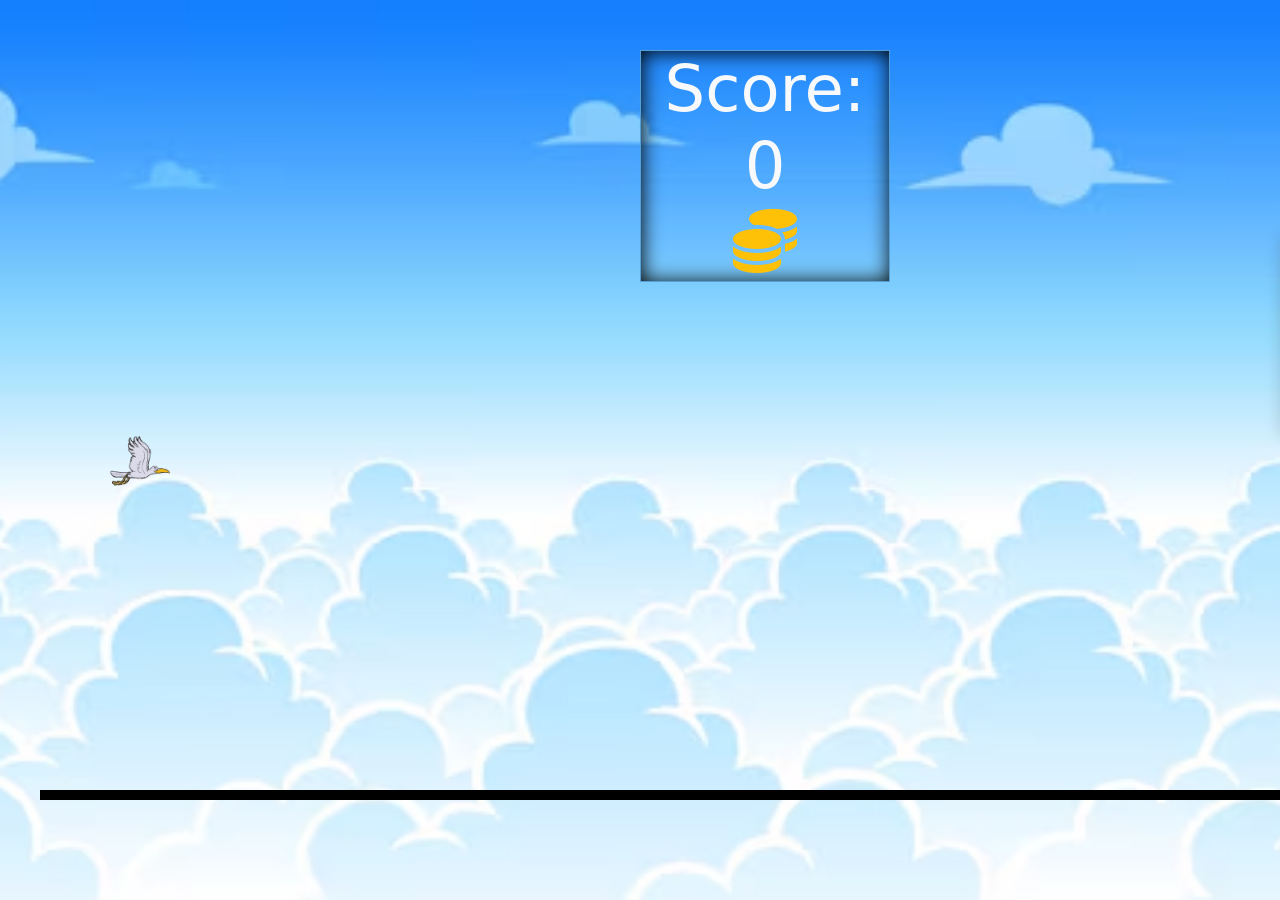
<file: projects/js/FlappyBird/index.html>
<!DOCTYPE html>
<html lang="en" onclick="jump()">

<head>
    <meta charset="UTF-8">
        <meta name="viewport" content="width=device-width, initial-scale=1.0, maximum-scale=1.0, user-scalable=no">

    <title>Flappy Bird</title>
    <link rel="stylesheet" href="./style.css">
    <link href="https://cdn.jsdelivr.net/npm/bootstrap@5.3.3/dist/css/bootstrap.min.css" rel="stylesheet"
        integrity="sha384-QWTKZyjpPEjISv5WaRU9OFeRpok6YctnYmDr5pNlyT2bRjXh0JMhjY6hW+ALEwIH" crossorigin="anonymous">
    <link rel="stylesheet" href="https://cdnjs.cloudflare.com/ajax/libs/font-awesome/6.5.2/css/all.min.css"
        integrity="sha512-SnH5WK+bZxgPHs44uWIX+LLJAJ9/2PkPKZ5QiAj6Ta86w+fsb2TkcmfRyVX3pBnMFcV7oQPJkl9QevSCWr3W6A=="
        crossorigin="anonymous" referrerpolicy="no-referrer" />
<link rel="shortcut icon" href="./gameImages/pi5rnAbbT.gif" type="image/x-icon">
</head>

<body>
    <main id="container" class="container-fluid gx-0">
        <div class="row-gap-0">
            <div class="col-12">
                <div id="score-div">
                    <div class="scores1-2">
                        <div id="score" class="display-3 text-light text-center">score:

                        </div>
                        <div id="score" class="display-3 text-light text-center"><i class="fa-solid fa-coins text-warning"></i>

                        </div>
                        <div id="score2"></div>
                    </div>
                </div>
            </div>
            <div id="game" class="col-6 col-sm-12 bg-black">
                <div id="geme"></div>
                <div id="block"></div>

                <div id="hole" class=" shadow"></div>
                <div id="character"><img id="char-img" class="img-fluid"  >
                </div>
            </div>
        </div>
    </main>
    <script src="https://cdn.jsdelivr.net/npm/bootstrap@5.3.3/dist/js/bootstrap.bundle.min.js"
        integrity="sha384-YvpcrYf0tY3lHB60NNkmXc5s9fDVZLESaAA55NDzOxhy9GkcIdslK1eN7N6jIeHz"
        crossorigin="anonymous"></script>
</body>
<script src="./script.js"></script>

</html>
</file>
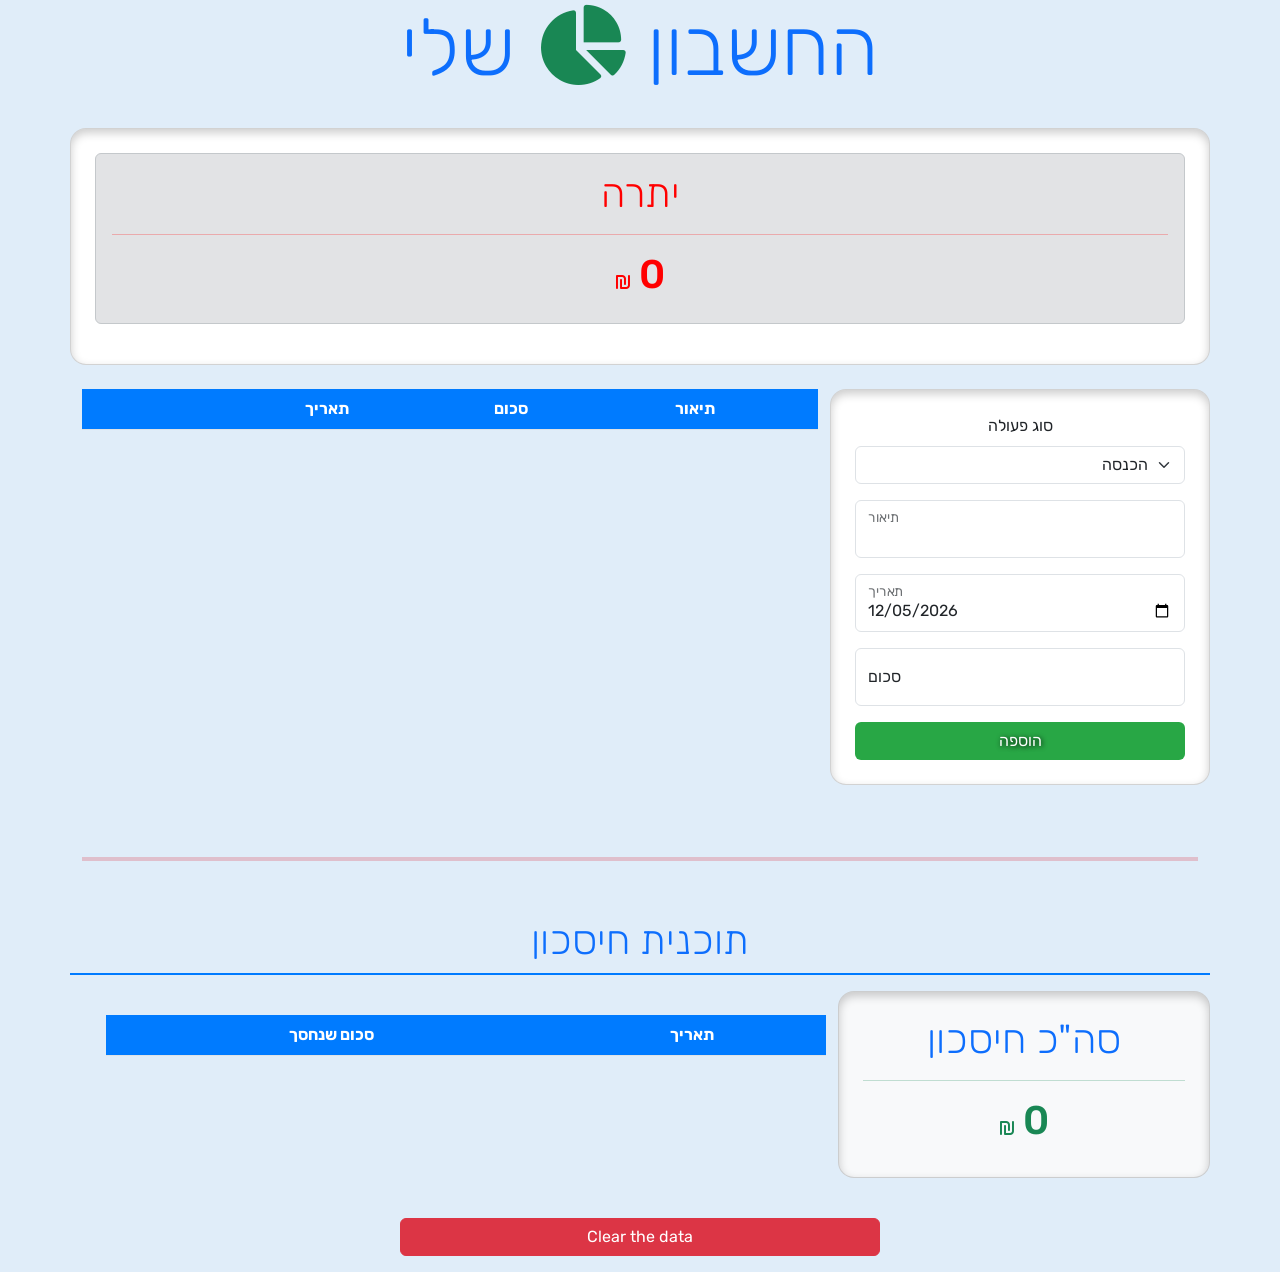
<file: projects/js/myAccount/index.html>
<!DOCTYPE html>
<html lang="he" dir="rtl">

<head>
    <meta charset="UTF-8">
    <meta name="viewport" content="width=device-width, initial-scale=1.0">
    <meta name="description" content="My Account page with Bootstrap - Anis Mhamid">
    <link rel="stylesheet" href="https://cdnjs.cloudflare.com/ajax/libs/font-awesome/6.6.0/css/all.min.css"
        integrity="sha512-Kc323vGBEqzTmouAECnVceyQqyqdsSiqLQISBL29aUW4U/M7pSPA/gEUZQqv1cwx4OnYxTxve5UMg5GT6L4JJg=="
        crossorigin="anonymous" referrerpolicy="no-referrer" />
    <link href="https://cdn.jsdelivr.net/npm/bootstrap@5.3.3/dist/css/bootstrap.min.css" rel="stylesheet"
        integrity="sha384-QWTKZyjpPEjISv5WaRU9OFeRpok6YctnYmDr5pNlyT2bRjXh0JMhjY6hW+ALEwIH" crossorigin="anonymous">
    <title>MY ACCOUNT - Anis Mhamid</title>
    <link rel="shortcut icon" href="./images/my-account-svgrepo-com.svg" type="image/x-icon">
    <link rel="stylesheet" href="./style.css">
</head>

<body>
    <main class="container text-center" id="container"></main>
    <div class="row my-3 w-75 m-auto">
        <button class="btn btn-danger text-center w-50 m-auto" onclick="resetAaa()">Clear the data</button>
    </div>
    <script src="https://cdn.jsdelivr.net/npm/bootstrap@5.3.3/dist/js/bootstrap.bundle.min.js"
        integrity="sha384-YvpcrYf0tY3lHB60NNkmXc5s9fDVZLESaAA55NDzOxhy9GkcIdslK1eN7N6jIeHz"
        crossorigin="anonymous"></script>
    <script type="module" src="./script.js"></script>
</body>

</html>
</file>
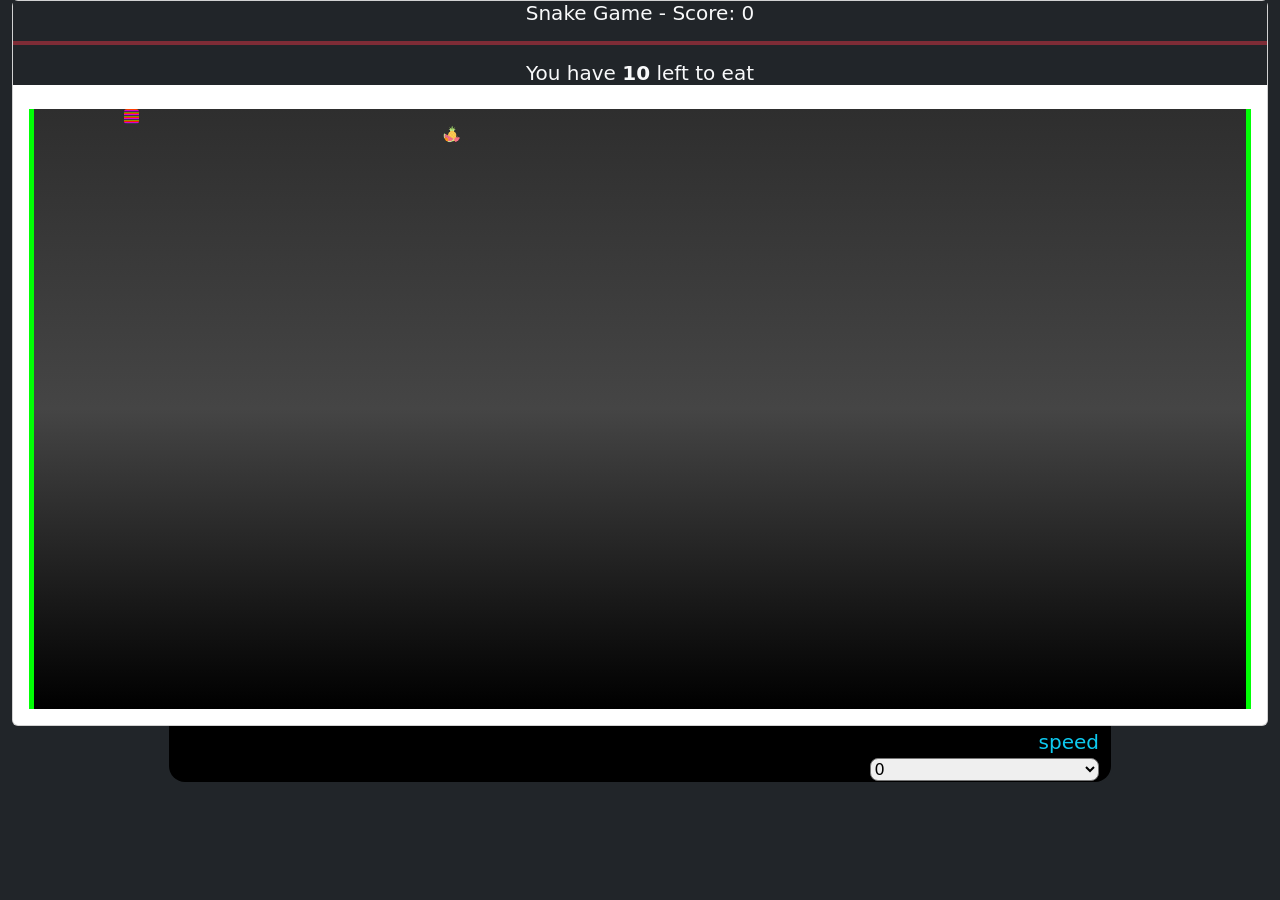
<file: projects/js/snake/index.html>
<!DOCTYPE html>
<html lang="en">
    <head>
        <meta charset="UTF-8" />
        <meta name="viewport" content="width=device-width, initial-scale=1.0" />
        <title>Snake Game</title>
        <link
            href="https://cdn.jsdelivr.net/npm/bootstrap@5.3.3/dist/css/bootstrap.min.css"
            rel="stylesheet"
            integrity="sha384-QWTKZyjpPEjISv5WaRU9OFeRpok6YctnYmDr5pNlyT2bRjXh0JMhjY6hW+ALEwIH"
            crossorigin="anonymous" />
        <link
            rel="stylesheet"
            href="https://cdnjs.cloudflare.com/ajax/libs/font-awesome/6.6.0/css/all.min.css"
            integrity="sha512-Kc323vGBEqzTmouAECnVceyQqyqdsSiqLQISBL29aUW4U/M7pSPA/gEUZQqv1cwx4OnYxTxve5UMg5GT6L4JJg=="
            crossorigin="anonymous"
            referrerpolicy="no-referrer" />
        <link rel="stylesheet" href="./style.css" />
        <link
            rel="shortcut icon"
            href="./images/snake-tongue-svgrepo-com.svg"
            type="image/x-icon" />
        <script src="./javaScript.js" defer></script>
    </head>

    <body id="body">
        <div class="container-fluid bg-dark" id="main-container">
            <div class="card">
                <h5 class="text-light bg-dark card-text text-center">
                    Snake Game - Score: <span id="score">0</span>
                    <hr class="border border-danger border-2 opacity-50" />
                    You have
                    <span id="score2" class="text-center card-text fw-bold"
                        ><span class="">10</span></span
                    >
                    left to eat
                </h5>
                <div class="card-body">
                    <div id="game" class="w-100">
                        <div id="snake"></div>
                    </div>
                </div>
            </div>

            <div class="row text-end w-75 bg-black m-auto rounded-bottom-4">
                <div class="col">
                    <h5 class="card-subtitle text-info my-1">speed</h5>
                    <select
                        aria-valuetext="speed"
                        name="selection"
                        id="gameSpeed"
                        class="w-25 mx-auto rounded-3"
                        onchange="gameSpeed()">
                        <option value="1">0</option>
                        <option value="1">1</option>
                        <option value="3">3</option>
                        <option value="5">5</option>
                        <option value="7">7</option>
                    </select>
                </div>
            </div>
            <div class="row" id="buttons">
                <div class="col-12 m-auto text-center">
                    <button
                        class="btn btn-outline-light"
                        onclick="changeDirection('up')"
                        id="topp">
                        <i class="fa-solid fa-arrow-up"></i>
                    </button>
                </div>
                <div class="col-12 m-auto text-center">
                    <button
                        class="btn btn-outline-light mx-3"
                        onclick="changeDirection('left')"
                        id="leftt">
                        <i class="fa-solid fa-arrow-left"></i>
                    </button>
                    <button
                        class="btn btn-outline-light mx-3"
                        onclick="changeDirection('right')"
                        id="rightt">
                        <i class="fa-solid fa-arrow-right"></i>
                    </button>
                </div>
                <div class="col-12 m-auto text-center">
                    <button
                        class="btn btn-outline-light"
                        onclick="changeDirection('down')"
                        id="bottomm">
                        <i class="fa-solid fa-arrow-down"></i>
                    </button>
                </div>
            </div>
        </div>
        <script
            src="https://cdn.jsdelivr.net/npm/bootstrap@5.3.3/dist/js/bootstrap.bundle.min.js"
            integrity="sha384-YvpcrYf0tY3lHB60NNkmXc5s9fDVZLESaAA55NDzOxhy9GkcIdslK1eN7N6jIeHz"
            crossorigin="anonymous"></script>
    </body>
</html>
</file>
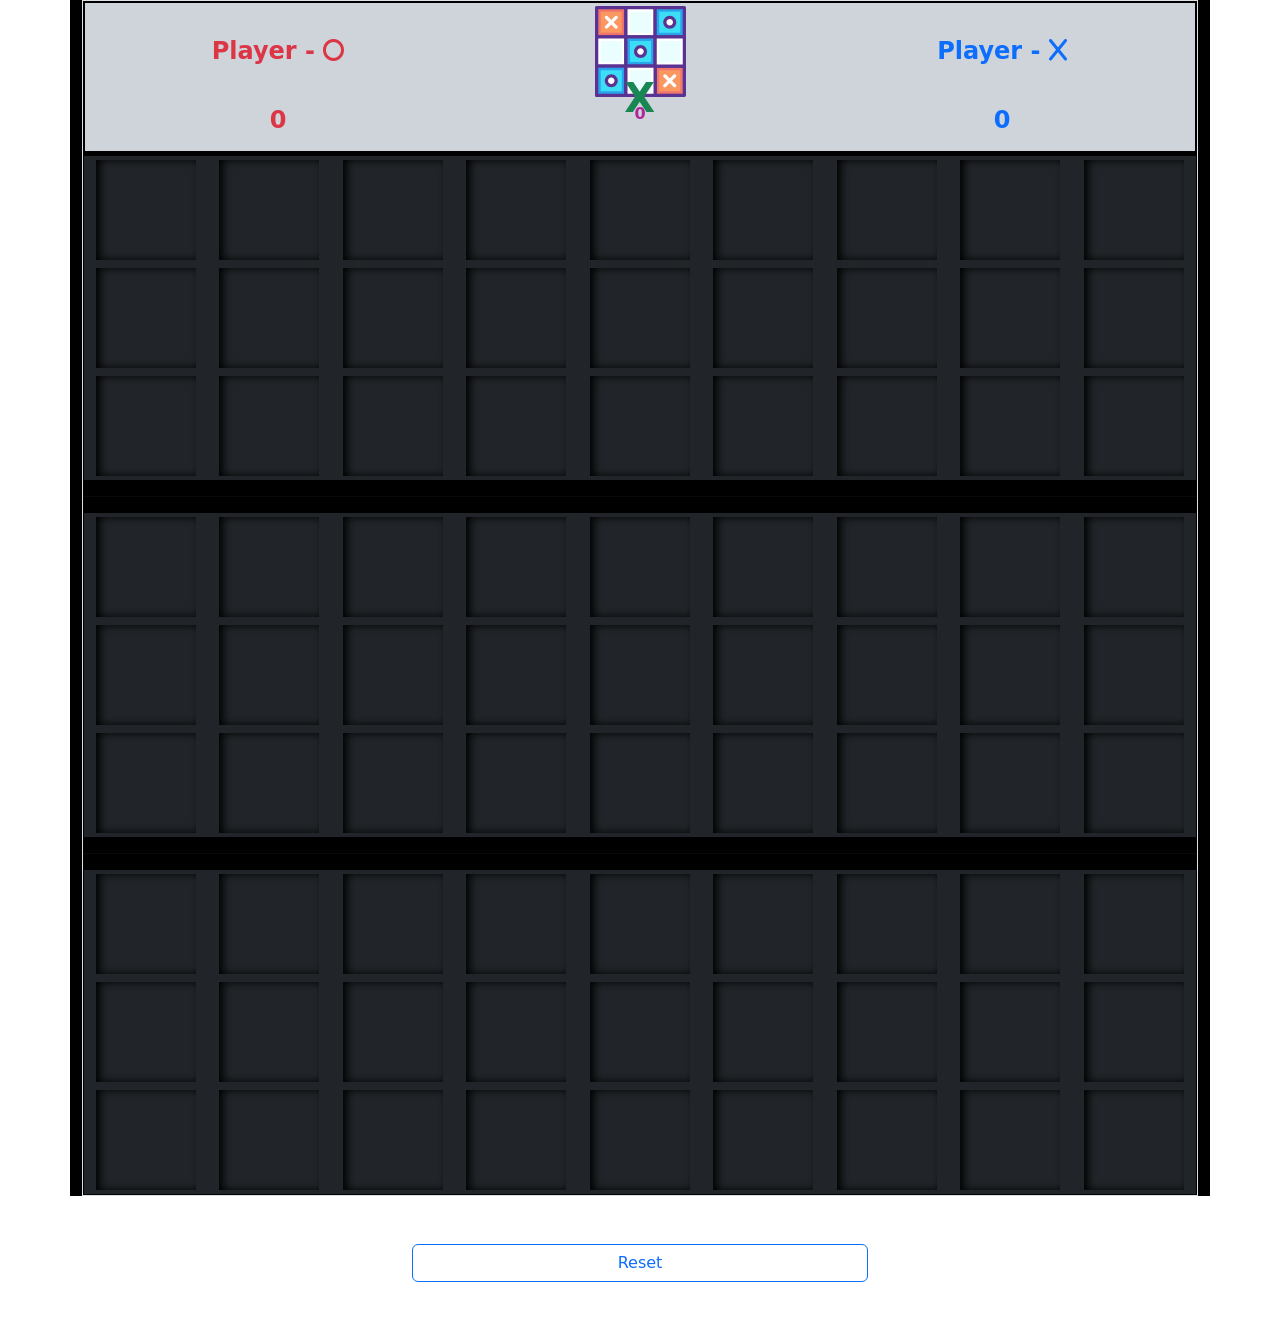
<file: projects/js/xO/index.html>
<!DOCTYPE html>
<html lang="he" dir="rtl">

<head>
    <meta charset="UTF-8">
        <meta name="viewport" content="width=device-width, initial-scale=1.0">
        <title>X-O-Game</title>
        <link rel="stylesheet" href="https://cdnjs.cloudflare.com/ajax/libs/font-awesome/6.5.2/css/all.min.css"
            integrity="sha512-SnH5WK+bZxgPHs44uWIX+LLJAJ9/2PkPKZ5QiAj6Ta86w+fsb2TkcmfRyVX3pBnMFcV7oQPJkl9QevSCWr3W6A=="
            crossorigin="anonymous" referrerpolicy="no-referrer" />
        <link href="https://cdn.jsdelivr.net/npm/bootstrap@5.3.3/dist/css/bootstrap.min.css" rel="stylesheet"
            integrity="sha384-QWTKZyjpPEjISv5WaRU9OFeRpok6YctnYmDr5pNlyT2bRjXh0JMhjY6hW+ALEwIH" crossorigin="anonymous">
        <script src="https://cdn.jsdelivr.net/npm/bootstrap@5.3.3/dist/js/bootstrap.bundle.min.js"
            integrity="sha384-YvpcrYf0tY3lHB60NNkmXc5s9fDVZLESaAA55NDzOxhy9GkcIdslK1eN7N6jIeHz" crossorigin="anonymous"
            defer></script>
            <link rel="stylesheet" href="./style.css">
            <link rel="shortcut icon" href="./images/tic-tac-toe-svgrepo-com.svg" type="image/x-icon">
</head>


<body>
<div class="container-fluid container-lg bg-black text-center ">

    <div class="border">



        <div class="card bg-black w-100">
            <div class="row bg-dark-subtle sticky-top result border border-black">

                <div class="row m-auto">
                    <div class="col-4 m-auto fs-4 text-primary fw-bold" id="player-X"></div>
                    <div class="col-4 m-auto"><img class="img-fluid" src="./images/tic-tac-toe-svgrepo-com.svg" alt=""></div>
                    <div class="col-4 m-auto fs-4 text-danger fw-bold" id="player-O"></div>
                </div>



                <div class="row m-auto ">
                    <div class="col-4 text-primary fs-4 fw-bold" id="result-left">0</div>
                    <div class="col-4  fs-6  fw-bold" id="result-center">0</div>
                    <div class="col-4 text-danger text-center fs-4 fw-bold" id="result-right">0</div>
                    <div class="col-12 fs-1 text-success fw-bold" id="turn">X</div>
                </div>
            </div>


            <!-- A, D, G -->
            <div class="row mt-1 m-auto">

                <!--  game  A    -->
                <div class="col-4 bg-dark" id="a">
                    <div class="row d-flex justify-content-between">
                        <div class="col-4 my-1">
                            <div class="cell" id="a1" onclick="insert_X_Y(this.id)"></div>
                        </div>
                        <div class="col-4 m-auto my-1">
                            <div class="cell" id="a2" onclick="insert_X_Y(this.id)"></div>
                        </div>
                        <div class="col-4 m-auto my-1">
                            <div class="cell" id="a3" onclick="insert_X_Y(this.id)"></div>
                        </div>
                    </div>
                    <div class="row d-flex justify-content-between">
                        <div class="col-4 my-1 ">
                            <div class="cell" id="a4" onclick="insert_X_Y(this.id)"></div>
                        </div>
                        <div class="col-4 my-1">
                            <div class="cell" id="a5" onclick="insert_X_Y(this.id)"></div>
                        </div>
                        <div class="col-4 my-1 ">
                            <div class="cell" id="a6" onclick="insert_X_Y(this.id)"></div>
                        </div>
                    </div>
                    <div class="row d-flex justify-content-between">
                        <div class="col-4 my-1">
                            <div class="cell" id="a7" onclick="insert_X_Y(this.id)"></div>
                        </div>
                        <div class="col-4 my-1">
                            <div class="cell" id="a8" onclick="insert_X_Y(this.id)"></div>
                        </div>
                        <div class="col-4 my-1">
                            <div class="cell" id="a9" class=" " onclick="insert_X_Y(this.id)"></div>
                        </div>
                    </div>
                </div>

                <!--     game  D    -->
                <div class="col-4  bg-dark" id="d">

                    <div class="row d-flex justify-content-between">
                        <div class="col-4 my-1">
                            <div class="cell" id="d1" onclick="insert_X_Y(this.id)"></div>
                        </div>

                        <div class="col-4 my-1">
                            <div class="cell" id="d2" onclick="insert_X_Y(this.id)"></div>
                        </div>

                        <div class="col-4 my-1">
                            <div class="cell" id="d3" onclick="insert_X_Y(this.id)"></div>
                        </div>
                    </div>

                    <div class="row d-flex justify-content-between">
                        <div class="col-4 my-1">
                            <div class="cell" id="d4" onclick="insert_X_Y(this.id)"></div>
                        </div>
                        <div class="col-4 my-1">
                            <div class="cell" id="d5" onclick="insert_X_Y(this.id)"></div>
                        </div>
                        <div class="col-4 my-1 ">
                            <div class="cell" id="d6" onclick="insert_X_Y(this.id)"></div>
                        </div>
                    </div>

                    <div class="row d-flex justify-content-between">
                        <div class="col-4 my-1">
                            <div class="cell" id="d7" onclick="insert_X_Y(this.id)"></div>
                        </div>
                        <div class="col-4 my-1 ">
                            <div class="cell" id="d8" onclick="insert_X_Y(this.id)"></div>
                        </div>
                        <div class="col-4 my-1">
                            <div class="cell" id="d9" class=" " onclick="insert_X_Y(this.id)"></div>
                        </div>
                    </div>
                </div>

                <!--     game  G    -->
                <div class="col-4  bg-dark" id="g">

                    <div class="row  d-flex justify-content-between">
                        <div class="col-4 my-1">
                            <div class="cell" id="g1" onclick="insert_X_Y(this.id)"></div>
                        </div>
                        <div class="col-4 my-1 ">
                            <div class="cell" id="g2" onclick="insert_X_Y(this.id)"></div>
                        </div>
                        <div class="col-4 my-1">
                            <div class="cell" id="g3" onclick="insert_X_Y(this.id)"></div>
                        </div>
                    </div>


                    <div class="row  d-flex justify-content-between">
                        <div class="col-4 my-1">
                            <div class="cell" id="g4" onclick="insert_X_Y(this.id)"></div>
                        </div>
                        <div class="col-4 my-1">
                            <div class="cell" id="g5" onclick="insert_X_Y(this.id)"></div>
                        </div>
                        <div class="col-4 my-1">
                            <div class="cell" id="g6" onclick="insert_X_Y(this.id)"></div>
                        </div>
                    </div>


                    <div class="row  d-flex justify-content-between">
                        <div class="col-4 my-1">
                            <div class="cell" id="g7" onclick="insert_X_Y(this.id)"></div>
                        </div>
                        <div class="col-4 my-1">
                            <div class="cell" id="g8" onclick="insert_X_Y(this.id)"></div>
                        </div>
                        <div class="col-4 my-1">
                            <div class="cell" id="g9" class=" " onclick="insert_X_Y(this.id)"></div>
                        </div>
                    </div>
                </div>
            </div>
            <hr>

            <!-- D, E, F -->
            <div class="row m-auto">

                <!--     game  B    -->
                <div class="col-4 bg-dark " id="b">
                    <div class="row d-flex justify-content-between">
                        <div class="col-4 my-1">
                            <div class="cell" id="b1" onclick="insert_X_Y(this.id)"></div>
                        </div>
                        <div class="col-4 my-1">
                            <div class="cell" id="b2" onclick="insert_X_Y(this.id)"></div>
                        </div>
                        <div class="col-4 my-1">
                            <div class="cell" id="b3" onclick="insert_X_Y(this.id)"></div>
                        </div>
                    </div>
                    <div class="row  d-flex justify-content-between">
                        <div class="col-4 my-1">
                            <div class="cell" id="b4" onclick="insert_X_Y(this.id)"></div>
                        </div>
                        <div class="col-4 my-1">
                            <div class="cell" id="b5" onclick="insert_X_Y(this.id)"></div>
                        </div>
                        <div class="col-4 my-1">
                            <div class="cell" id="b6" onclick="insert_X_Y(this.id)"></div>
                        </div>
                    </div>
                    <div class="row  d-flex justify-content-between">
                        <div class="col-4 my-1">
                            <div class="cell" id="b7" onclick="insert_X_Y(this.id)"></div>
                        </div>
                        <div class="col-4 my-1">
                            <div class="cell" id="b8" onclick="insert_X_Y(this.id)"></div>
                        </div>
                        <div class="col-4 my-1">
                            <div class="cell" id="b9" class=" " onclick="insert_X_Y(this.id)"></div>
                        </div>
                    </div>
                </div>


                <!--     game  E    -->
                <div class="col-4 bg-dark " id="e">

                    <div class="row  d-flex justify-content-between">

                        <div class="col-4 my-1">
                            <div class="cell" id="e1" onclick="insert_X_Y(this.id)"></div>
                        </div>

                        <div class="col-4 my-1">
                            <div class="cell" id="e2" onclick="insert_X_Y(this.id)"></div>
                        </div>

                        <div class="col-4 my-1">
                            <div class="cell" id="e3" onclick="insert_X_Y(this.id)"></div>
                        </div>

                    </div>

                    <div class="row  d-flex justify-content-between">
                        <div class="col-4 my-1 ">
                            <div class="cell" id="e4" onclick="insert_X_Y(this.id)"></div>
                        </div>
                        <div class="col-4 my-1">
                            <div class="cell" id="e5" onclick="insert_X_Y(this.id)"></div>
                        </div>
                        <div class="col-4 my-1">
                            <div class="cell" id="e6" onclick="insert_X_Y(this.id)"></div>
                        </div>
                    </div>
                    <div class="row  d-flex justify-content-between">
                        <div class="col-4 my-1">
                            <div class="cell" id="e7" onclick="insert_X_Y(this.id)"></div>
                        </div>
                        <div class="col-4 my-1">
                            <div class="cell" id="e8" onclick="insert_X_Y(this.id)"></div>
                        </div>
                        <div class="col-4 my-1">
                            <div class="cell" id="e9" class=" " onclick="insert_X_Y(this.id)"></div>
                        </div>
                    </div>

                </div>


                <!--     game  H    -->
                <div class="col-4 bg-dark " id="h">
                    <div class="row  d-flex justify-content-between">
                        <div class="col-4 my-1">
                            <div class="cell" id="h1" onclick="insert_X_Y(this.id)"></div>
                        </div>

                        <div class="col-4 my-1">
                            <div class="cell" id="h2" onclick="insert_X_Y(this.id)"></div>
                        </div>

                        <div class="col-4 my-1">
                            <div class="cell" id="h3" onclick="insert_X_Y(this.id)"></div>
                        </div>
                    </div>
                    <div class="row  d-flex justify-content-between">
                        <div class="col-4 my-1">
                            <div class="cell" id="h4" onclick="insert_X_Y(this.id)"></div>
                        </div>
                        <div class="col-4 my-1">
                            <div class="cell" id="h5" onclick="insert_X_Y(this.id)"></div>
                        </div>
                        <div class="col-4 my-1">
                            <div class="cell" id="h6" onclick="insert_X_Y(this.id)"></div>
                        </div>
                    </div>
                    <div class="row  d-flex justify-content-between">
                        <div class="col-4 my-1">
                            <div class="cell" id="h7" onclick="insert_X_Y(this.id)"></div>
                        </div>
                        <div class="col-4 my-1">
                            <div class="cell" id="h8" onclick="insert_X_Y(this.id)"></div>
                        </div>
                        <div class="col-4 my-1">
                            <div class="cell" id="h9" class=" " onclick="insert_X_Y(this.id)"></div>
                        </div>
                    </div>
                </div>

            </div>
            <hr>


            <!-- C, H, I -->
            <div class="row m-auto">

                <!--     game  C    -->
                <div class="col-4 bg-dark " id="c">
                    <div class="row  d-flex justify-content-between">
                        <div class="col-4 my-1">
                            <div class="cell" id="c1" onclick="insert_X_Y(this.id)"></div>
                        </div>

                        <div class="col-4 my-1">
                            <div class="cell" id="c2" onclick="insert_X_Y(this.id)"></div>
                        </div>

                        <div class="col-4 my-1">
                            <div class="cell" id="c3" onclick="insert_X_Y(this.id)"></div>
                        </div>
                    </div>
                    <div class="row  d-flex justify-content-between">
                        <div class="col-4 my-1">
                            <div class="cell" id="c4" onclick="insert_X_Y(this.id)"></div>
                        </div>
                        <div class="col-4 my-1">
                            <div class="cell" id="c5" onclick="insert_X_Y(this.id)"></div>
                        </div>
                        <div class="col-4 my-1">
                            <div class="cell" id="c6" onclick="insert_X_Y(this.id)"></div>
                        </div>
                    </div>
                    <div class="row  d-flex justify-content-between">
                        <div class="col-4 my-1">
                            <div class="cell" id="c7" onclick="insert_X_Y(this.id)"></div>
                        </div>
                        <div class="col-4 my-1">
                            <div class="cell" id="c8" onclick="insert_X_Y(this.id)"></div>
                        </div>
                        <div class="col-4 my-1">
                            <div class="cell" id="c9" class=" " onclick="insert_X_Y(this.id)"></div>
                        </div>
                    </div>
                </div>

                <!--     game  F    -->
                <div class="col-4 bg-dark " id="f">
                    <div class="row  d-flex justify-content-between">
                        <div class="col-4 my-1">
                            <div class="cell" id="f1" onclick="insert_X_Y(this.id)"></div>
                        </div>

                        <div class="col-4 my-1">
                            <div class="cell" id="f2" onclick="insert_X_Y(this.id)"></div>
                        </div>

                        <div class="col-4 my-1">
                            <div class="cell" id="f3" onclick="insert_X_Y(this.id)"></div>
                        </div>
                    </div>
                    <div class="row  d-flex justify-content-between">
                        <div class="col-4 my-1">
                            <div class="cell" id="f4" onclick="insert_X_Y(this.id)"></div>
                        </div>
                        <div class="col-4 my-1">
                            <div class="cell" id="f5" onclick="insert_X_Y(this.id)"></div>
                        </div>
                        <div class="col-4 my-1">
                            <div class="cell" id="f6" onclick="insert_X_Y(this.id)"></div>
                        </div>
                    </div>
                    <div class="row  d-flex justify-content-between">
                        <div class="col-4 my-1">
                            <div class="cell" id="f7" onclick="insert_X_Y(this.id)"></div>
                        </div>
                        <div class="col-4 my-1">
                            <div class="cell" id="f8" onclick="insert_X_Y(this.id)"></div>
                        </div>
                        <div class="col-4 my-1">
                            <div class="cell" id="f9" class=" " onclick="insert_X_Y(this.id)"></div>
                        </div>
                    </div>
                </div>

                <!--     game  I    -->
                <div class="col-4 bg-dark" id="i">
                    <div class="row  d-flex justify-content-between">
                        <div class="col-4 my-1">
                            <div class="cell" id="i1" onclick="insert_X_Y(this.id)"></div>
                        </div>

                        <div class="col-4 my-1">
                            <div class="cell" id="i2" onclick="insert_X_Y(this.id)"></div>
                        </div>

                        <div class="col-4 my-1">
                            <div class="cell" id="i3" onclick="insert_X_Y(this.id)"></div>
                        </div>
                    </div>
                    <div class="row  d-flex justify-content-between">
                        <div class="col-4 my-1">
                            <div class="cell" id="i4" onclick="insert_X_Y(this.id)"></div>
                        </div>
                        <div class="col-4 my-1">
                            <div class="cell" id="i5" onclick="insert_X_Y(this.id)"></div>
                        </div>
                        <div class="col-4 my-1">
                            <div class="cell" id="i6" onclick="insert_X_Y(this.id)"></div>
                        </div>
                    </div>
                    <div class="row  d-flex justify-content-between">
                        <div class="col-4 my-1">
                            <div class="cell" id="i7" onclick="insert_X_Y(this.id)"></div>
                        </div>
                        <div class="col-4 my-1">
                            <div class="cell" id="i8" onclick="insert_X_Y(this.id)"></div>
                        </div>
                        <div class="col-4 my-1">
                            <div class="cell" id="i9" class=" " onclick="insert_X_Y(this.id)"></div>
                        </div>
                    </div>
                </div>
         </div>

        </div>

    </div>

</div>

</div>
<div class="row w-75 my-5 m-auto ">
    <div class="col-md-6 m-auto">
        <button id="restartButton" type="reset" class="btn btn-outline-primary w-100"
            onclick="resetGame()">Reset</button>
    </div>
</div>


</div>
<script src="./javaScript.js"></script>
</body>

</html>
</file>
<file: projects/js/FlappyBird/style.css>
* {
    padding: 0;
    margin: 0;
    box-sizing: border-box;
}


#container .row-gap-0 #game {
    width: 100vw;
    height: 100vh;
    margin: auto;
    overflow: hidden;
    background: url('./gameImages/sky-day-game-background_7814-306.avif');
    background-size: cover;
    background-position: center;

}


#block {
    width: 40px;
    height: 800px;
    position: relative;
    left: 100%;
    animation: block 5s infinite linear;
    background: rgb(222, 50, 24);
    background-size: cover;
    background-position: center;
    z-index: 2;
    border-top: 10px solid #fff;
    border-bottom: 10px solid #fff;
}


#block::before {
    content: '';
    position: absolute;
    top: 780px;
    bottom: 0;
    right: 0;
    width: 100vw;
    height:10px;
    background: rgb(0, 0, 0);
}


#block::after {
    content: '';
    position: absolute;
    top: 780px;
    left: 0;
    right: 0;
    width: 100vw;
    height:10px;
    background: rgb(0, 0, 0);
}


@keyframes block {
    0% {
        left: 100%
    }

    100% {
        left: -40px
    }
}

#hole {
    width: 40px;
    height: 200px;
    position: relative;
    left: 100%;
    top: 200px;
    animation: block 5s infinite linear;
    z-index: 3;
    background: #05000094;
}

#hole::before {
    content: '';
    width: 10px;
    height: 100%;
    position: absolute;
    border-bottom: 10px solid #fff;
    border-top: 10px solid #fff;
    border-radius: 10%;
    background:url('./gameImages/OEcM.gif');
    background-position: center;    background:transparent;
}


#hole::after {
    content: '';
    width: 250px;
    height: 20px;
    position: absolute;
    top: 180px;
    border-top: 10px solid #fff;
    border-radius: 10%;

    background-position: center;
}

#character {
    width: 80px;
    height: auto;
    position: absolute;
    top: 100px;
    left: 100px;
    border-radius: 50%;
    z-index: 1;
}


#score-div {
    max-width:250px;
    min-height: 200px;
    border: 1px solid #559fd7;
    box-shadow: 1px 1px 20px black inset;
    position: absolute;
    top: 50px;
    display: flex;
    align-items: center;
    justify-content: center;
    left: 50%;
    z-index: 1;
    font-size: 1.5rem;
}
</file>
<file: projects/js/myAccount/style.css>
@import url('https://fonts.googleapis.com/css2?family=Rubik:ital,wght@0,300..900;1,300..900&display=swap');

body {
    font-family: "Rubik", sans-serif;
    background-color: #e0edf9;
}

.card-custom {
    border-radius: 1rem;
    box-shadow: 0 4px 10px rgba(0, 0, 0, 0.2) inset;
}

.btn-custom {
    background-color: #28a745;
    color: white;
    text-shadow: 1px 1px 5px rgb(3, 3, 3);
}

.btn-custom:hover {
    background-color: #218838;
}

.table-custom thead th {
    background-color: #007bff;
    color: white;
}

.section-title {
    border-bottom: 2px solid #007bff;
    padding-bottom: 0.5rem;
    margin-bottom: 1rem;
}
</file>
<file: projects/js/snake/style.css>
* {
    margin: 0;
    padding: 0;
    box-sizing: border-box;
}

#main-container {
    min-height: 100vh;
}

#game {
    width: 100%;
    height: 600px;
    position: relative;
    overflow: hidden;
    border-left: 5px solid #00ff04;
    border-right: 5px solid #00ff04;
    background: linear-gradient(rgba(0, 0, 0, 0.818),rgb(69, 69, 69), rgb(0, 0, 0));
    background-position: bottom;
    background-size: cover;
}
#buttons{
height: 20px;
}
#topp,
#bottomm {
    padding: 10px 20px;
    background: #2e2e2e;
    margin: 5px;
    
}

#leftt,
#rightt {
    padding: 20px;
    background: #000;
    margin: 5px;
}

#snake {
    width: 15px;
    height: 15px;
    background: linear-gradient(orange, red, rgb(217, 3, 217), rgb(93, 14, 127), green, orange, red, rgb(217, 3, 217), rgb(93, 14, 127), green, orange,
            red,
            rgb(217, 3, 217),
            rgb(93, 14, 127),
            green,
            orange,
            red,
            rgb(217, 3, 217),
            rgb(93, 14, 127),
            green);
    position: absolute;
    top: 30px;
    left: 30px;
    border-radius: 20%;
}

#food {
    width: 18px;
    height: 18px;
    position: absolute;
    border-radius: 50%;
    background: url('./png-clipart-apple-red-illustration-apple-hand-painted-watercolor-painting-food.png');
    background-size: cover;
    background-position: center;
    border-radius: 100%;
}

#buttons {
    display: none;
}

.snake-body-part {
    width: 15px;
    height: 15px;
    background: linear-gradient(orange, red, rgb(217, 3, 217), rgb(93, 14, 127), green, orange, red, rgb(217, 3, 217), rgb(93, 14, 127), green, orange,
            red,
            rgb(217, 3, 217),
            rgb(93, 14, 127),
            green,
            orange,
            red,
            rgb(217, 3, 217),
            rgb(93, 14, 127),
            green);
    position: absolute;
    border-radius: 50%;
}

@media(max-width:960px) {
    #game {
        height: 60vh
    }

    #buttons {
        display: block;
    }
}
</file>
<file: projects/js/xO/style.css>
* {
    margin: 0;
    padding: 0;
    box-sizing: border-box;
}

.border {
    height: 100%;
    width: 100%;
    color: #b1249e;
}



.result {
    width: 100%;
    height: 150px;
    margin: 0 auto;
    display: flex;
    align-items: center;
    justify-content: space-between;
    font-size: 2rem;
}



.cell {
    width: 100px;
    height: 100px;
    display: flex;
    justify-content: center;
    align-items: center;
    font-size: 3.5rem;
    font-weight: bold;
    cursor: pointer;
    position: relative;
    z-index: 1;
    margin: 0 auto;
    box-shadow: inset 4px -0px 8px rgb(0, 0, 0), 0 0 #fffbfb;
}

.cell:hover {
    background: #4fef10a4;
}

#turn {
    width: 10px;
    height: 10px;
    margin: 0 auto;
    position: relative;
    font-size: 4rem;
    top: -70px;
    right: -15px;
}


@media (max-width:970px) {
    .cell {
        width: 60px;
        height: 60px;
        margin: auto;
        border: 1px solid #000000a8;
        font-size: 2rem;
    }
}

@media (max-width:576px) {
    .cell {
        position: relative;
        left: 8px;
        width: 30px;
        height: 40px;
        margin: auto;
        border: 1px solid #000000a8;
        font-size: 2rem;
    }


    #turn {
        right: 0px;
        top: -110px;
    }
}

* {
    margin: 0;
    padding: 0;
    box-sizing: border-box;
}
</file>
